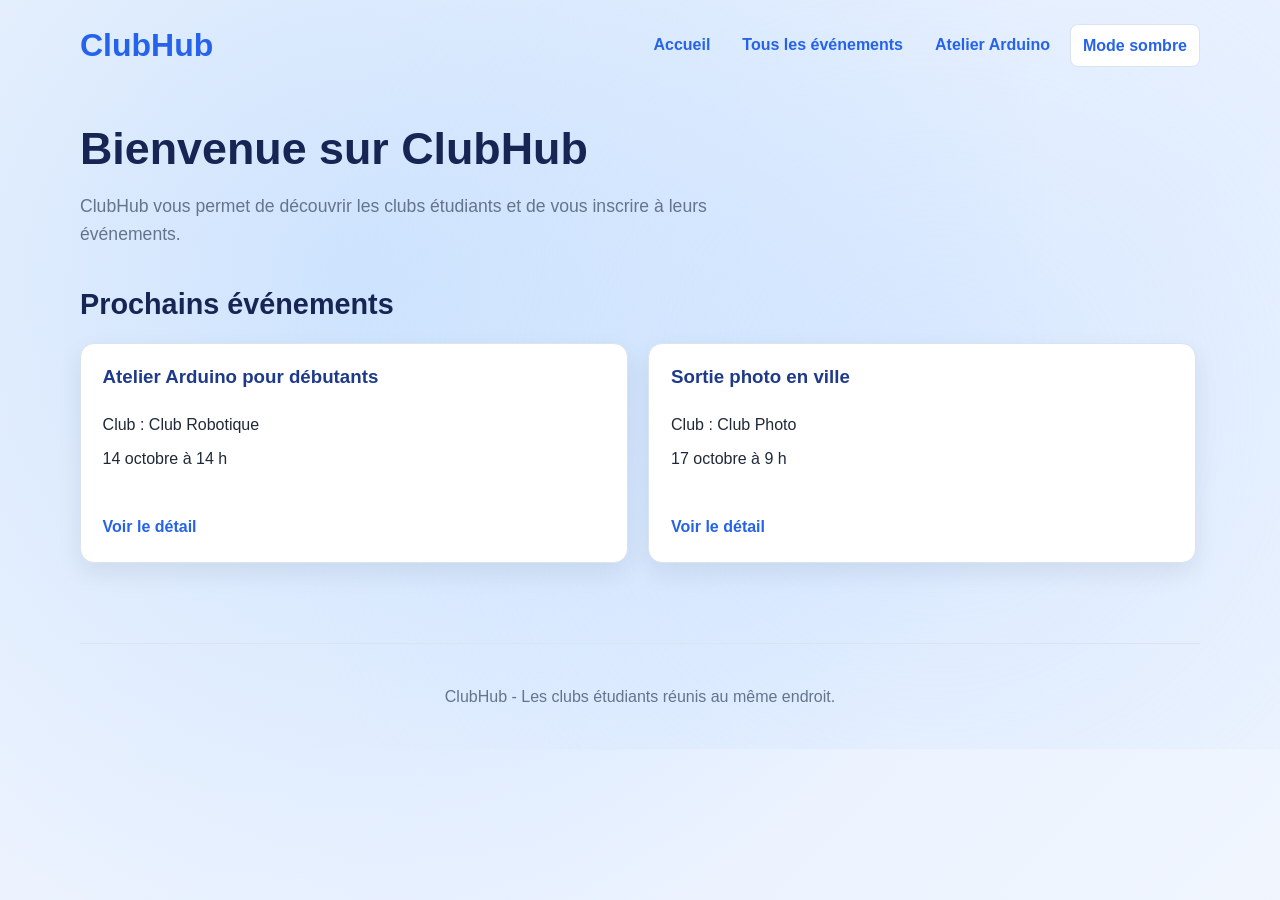
<file: index.html>
<!DOCTYPE html>
<html lang="fr">
<head>
    <meta charset="UTF-8">
    <meta name="viewport" content="width=device-width, initial-scale=1.0">
    <link rel="stylesheet" href="css/style.css">
    <script>
        (() => {
            const theme = localStorage.getItem('clubhub-theme');
            if (theme === 'dark') document.documentElement.dataset.theme = 'dark';
        })();
    </script>
    <title>ClubHub - Accueil</title>
</head>
<body>
    <header>
        <h1>ClubHub </h1>
        <nav>
            <ul>
                <li><a href="index.html">Accueil</a></li>
                <li><a href="evenements.html">Tous les événements</a></li>
                <li><a href="evenement.html">Atelier Arduino</a></li>
                <li><button class="theme-toggle" type="button">Mode sombre</button></li>
            </ul>
        </nav>
    </header>

    <main>
        <h1>Bienvenue sur ClubHub</h1>
        <p>ClubHub vous permet de découvrir les clubs étudiants et de vous inscrire à leurs événements.</p>

        <section>
            <h2 id="prochains-evenements">Prochains événements</h2>
            <article>
                <h3>Atelier Arduino pour débutants</h3>
                <p>Club : Club Robotique</p>
                <p><time datetime="2026-10-14T14:00">14 octobre à 14 h</time></p>
                <a href="evenement.html">Voir le détail</a>
            </article>
            <article>
                <h3>Sortie photo en ville</h3>
                <p>Club : Club Photo</p>
                <p><time datetime="2026-10-17T09:00">17 octobre à 9 h</time></p>
                <a href="evenement.html">Voir le détail</a>
            </article>
        </section>
    </main>

    <footer>
        <p>ClubHub - Les clubs étudiants réunis au même endroit.</p>
    </footer>
    <script src="js/app.js" defer></script>
</body>
</html>
</file>
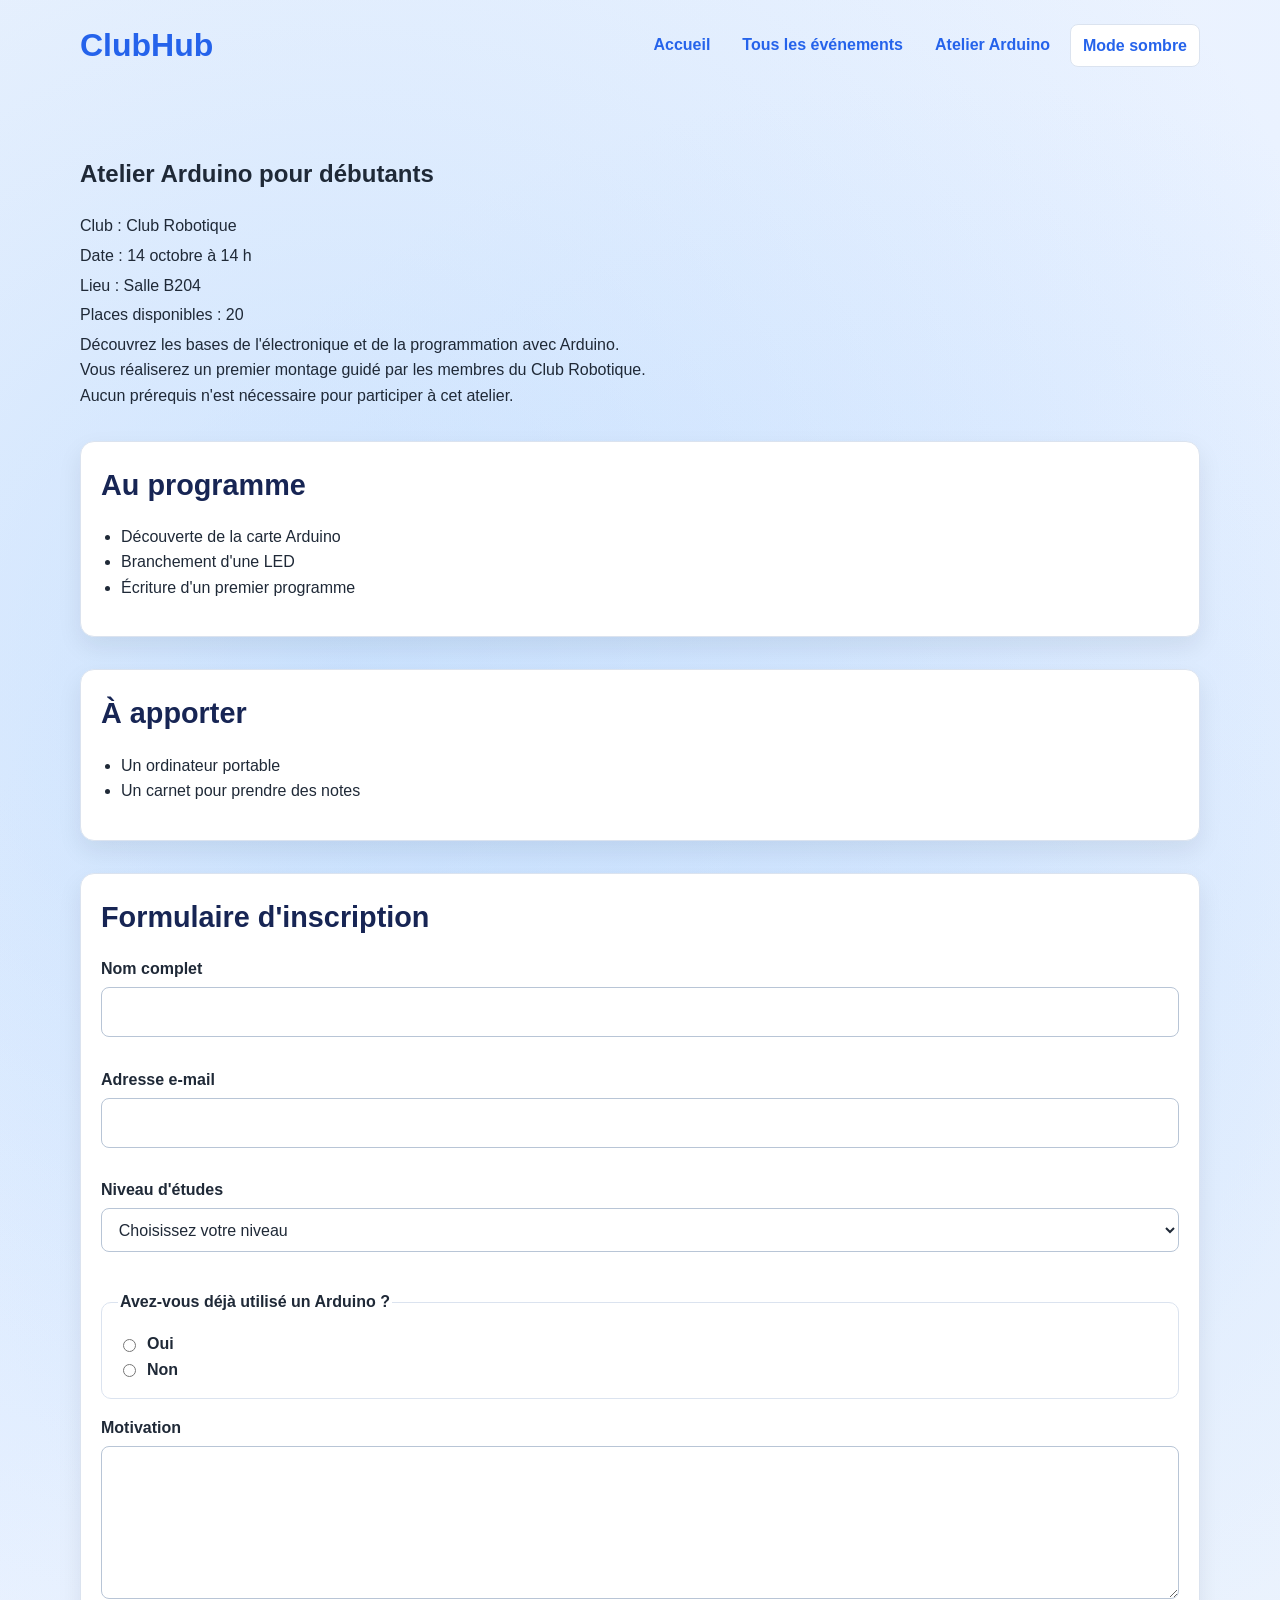
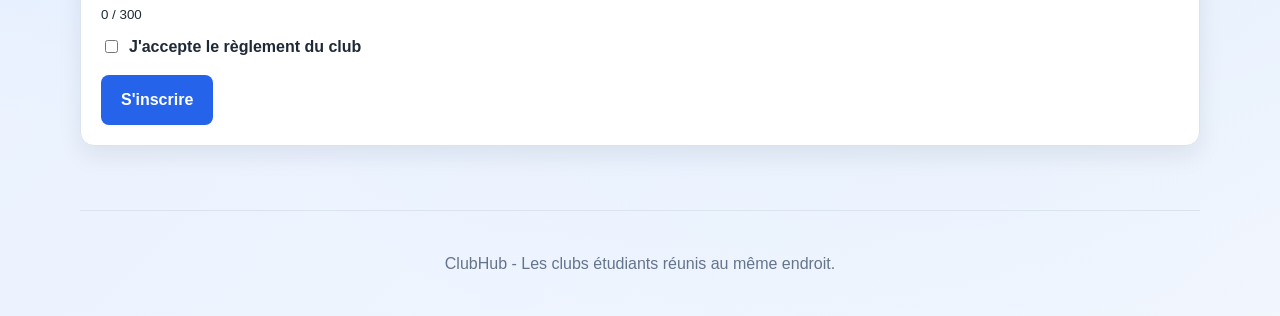
<file: evenement.html>
<!DOCTYPE html>
<html lang="fr">
<head>
    <meta charset="UTF-8">
    <meta name="viewport" content="width=device-width, initial-scale=1.0">
    <link rel="stylesheet" href="css/style.css">
    <script>
        (() => {
            const theme = localStorage.getItem('clubhub-theme');
            if (theme === 'dark') document.documentElement.dataset.theme = 'dark';
        })();
    </script>
    <title>ClubHub - Atelier Arduino</title>
</head>
<body>
    <header>
        <h1>ClubHub</h1>
        <nav>
            <ul>
                <li><a href="index.html">Accueil</a></li>
                <li><a href="evenements.html">Tous les événements</a></li>
                <li><a href="evenement.html">Atelier Arduino</a></li>
                <li><button class="theme-toggle" type="button">Mode sombre</button></li>
            </ul>
        </nav>
    </header>

    <main>
        <article>
            <h1>Atelier Arduino pour débutants</h1>
            <p>Club : Club Robotique</p>
            <p>Date : <time datetime="2026-10-14T14:00">14 octobre à 14 h</time></p>
            <p>Lieu : Salle B204</p>
            <p>Places disponibles : 20</p>

            <p>Découvrez les bases de l'électronique et de la programmation avec Arduino.<br>
                Vous réaliserez un premier montage guidé par les membres du Club Robotique.<br>
                Aucun prérequis n'est nécessaire pour participer à cet atelier.</p>

            <section>
                <h2 id="programme">Au programme</h2>
                <ul>
                    <li>Découverte de la carte Arduino</li>
                    <li>Branchement d'une LED</li>
                    <li>Écriture d'un premier programme</li>
                </ul>
            </section>

            <section>
                <h2 id="apporter">À apporter</h2>
                <ul>
                    <li>Un ordinateur portable</li>
                    <li>Un carnet pour prendre des notes</li>
                </ul>
            </section>

            <section aria-labelledby="inscription">
                <h2 id="inscription">Formulaire d'inscription</h2>
                <form id="inscription-form" action="inscription.php" method="post" novalidate>
                    <p>
                        <label for="nom-complet">Nom complet</label>
                        <input type="text" id="nom-complet" name="nom_complet" minlength="3" required aria-describedby="nom-error">
                        <small id="nom-error" class="field-error"></small>
                    </p>
                    <p>
                        <label for="email">Adresse e-mail</label>
                        <input type="email" id="email" name="email" required aria-describedby="email-error">
                        <small id="email-error" class="field-error"></small>
                    </p>
                    <p>
                        <label for="niveau">Niveau d'études</label>
                        <select id="niveau" name="niveau" required aria-describedby="niveau-error">
                            <option value="">Choisissez votre niveau</option>
                            <option value="1re-annee">1re année</option>
                            <option value="2e-annee">2e année</option>
                            <option value="3e-annee">3e année</option>
                        </select>
                        <small id="niveau-error" class="field-error"></small>
                    </p>
                    <fieldset>
                        <legend>Avez-vous déjà utilisé un Arduino ?</legend>
                        <p>
                            <input type="radio" id="arduino-oui" name="a_deja_utilise_arduino" value="oui">
                            <label for="arduino-oui">Oui</label>
                        </p>
                        <p>
                            <input type="radio" id="arduino-non" name="a_deja_utilise_arduino" value="non">
                            <label for="arduino-non">Non</label>
                        </p>
                    </fieldset>
                    <p>
                        <label for="motivation">Motivation</label>
                        <textarea id="motivation" name="motivation" rows="5" cols="40" maxlength="300" aria-describedby="motivation-count"></textarea>
                        <small id="motivation-count">0 / 300</small>
                    </p>
                    <p>
                        <input type="checkbox" id="reglement" name="accepte_reglement" value="oui" required aria-describedby="reglement-error">
                        <label for="reglement">J'accepte le règlement du club</label>
                        <small id="reglement-error" class="field-error"></small>
                    </p>
                    <button type="submit">S'inscrire</button>
                    <p class="form-success" hidden>Votre inscription est validée. Merci !</p>
                </form>
            </section>
        </article>
    </main>

    <footer>
        <p>ClubHub - Les clubs étudiants réunis au même endroit.</p>
    </footer>
    <script src="js/app.js" defer></script>
</body>
</html>
</file>
<file: css/style.css>
:root {
    --color-primary: #2563eb;
    --color-primary-dark: #1d4ed8;
    --color-background: #f4f7fb;
    --color-surface: #ffffff;
    --color-text: #1f2937;
    --color-muted: #64748b;
    --color-border: #dbe3ef;
    --color-shadow: 0 10px 25px rgba(15, 23, 42, 0.08);
    --radius: 14px;
}

[data-theme="dark"] {
    --color-primary: #93c5fd;
    --color-primary-dark: #bfdbfe;
    --color-background: #0f172a;
    --color-surface: #1e293b;
    --color-text: #e2e8f0;
    --color-muted: #cbd5e1;
    --color-border: #475569;
    --color-shadow: 0 10px 25px rgba(0, 0, 0, 0.3);
}

@view-transition {
    navigation: auto;
}

::view-transition-old(root),
::view-transition-new(root) {
    animation-duration: 360ms;
    animation-timing-function: ease-out;
}

::view-transition-old(root) {
    animation-name: page-out;
}

::view-transition-new(root) {
    animation-name: page-in;
}

* {
    box-sizing: border-box;
}

[hidden] {
    display: none !important;
}

html {
    scroll-behavior: smooth;
}

body {
    margin: 0;
    min-width: 320px;
    color: var(--color-text);
    background:
        radial-gradient(circle at 15% 20%, rgba(147, 197, 253, 0.35), transparent 32%),
        radial-gradient(circle at 85% 75%, rgba(191, 219, 254, 0.4), transparent 30%),
        linear-gradient(
            135deg,
            #f4f7fb 0%,
            #eaf2ff 35%,
            #f8fafc 65%,
            #e0ecff 100%
        );
    background-size: 180% 180%, 180% 180%, 300% 300%;
    background-position: 0% 0%, 100% 100%, 0% 50%;
    animation:
        page-in 420ms ease-out both,
        background-flow 18s ease-in-out infinite;
}

[data-theme="dark"] body {
    background: var(--color-background);
}

@keyframes page-in {
    from {
        opacity: 0;
        transform: translateY(0.75rem);
    }

    to {
        opacity: 1;
        transform: translateY(0);
    }
}

@keyframes page-out {
    from {
        opacity: 1;
        transform: translateY(0);
    }

    to {
        opacity: 0;
        transform: translateY(-0.5rem);
    }
}

@keyframes background-flow {
    0% {
        background-position: 0% 0%, 100% 100%, 0% 50%;
    }

    50% {
        background-position: 100% 50%, 0% 50%, 100% 50%;
    }

    100% {
        background-position: 0% 0%, 100% 100%, 0% 50%;
    }
}

@media (prefers-reduced-motion: reduce) {
    body {
        animation: none;
    }

    ::view-transition-old(root),
    ::view-transition-new(root) {
        animation: none;
    }
}

body {
    font-family: Arial, Helvetica, sans-serif;
    font-size: 1rem;
    line-height: 1.6;
}

header,
main,
footer {
    width: min(1120px, calc(100% - 2rem));
    margin-inline: auto;
}

header {
    display: flex;
    align-items: center;
    justify-content: space-between;
    gap: 1.5rem;
    padding: 1.25rem 0;
    /* background-color: var(--color-primary-dark); */
}

header h1 {
    margin: 0;
    color: var(--color-primary);
    font-size: clamp(1.5rem, 3vw, 2rem);
}

nav ul {
    display: flex;
    flex-wrap: wrap;
    justify-content: flex-end;
    gap: 0.5rem;
    margin: 0;
    padding: 0;
    list-style: none;
}

nav a,
a {
    color: var(--color-primary);
    font-weight: 700;
    text-decoration: none;
}

nav a {
    display: block;
    padding: 0.5rem 0.75rem;
    border-radius: 8px;
}

nav a:hover,
nav a:focus-visible,
a:hover,
a:focus-visible {
    color: var(--color-primary-dark);
    text-decoration: underline;
}

.theme-toggle,
.favorite-toggle {
    border: 1px solid var(--color-border);
    border-radius: 8px;
    color: var(--color-primary);
    background: var(--color-surface);
    cursor: pointer;
    font: inherit;
    font-weight: 700;
}

.theme-toggle {
    padding: 0.5rem 0.75rem;
}

.event-controls {
    display: grid;
    grid-template-columns: auto minmax(12rem, 1fr) auto minmax(12rem, 1fr);
    align-items: center;
    gap: 0.75rem;
    padding: 1rem;
    border: 1px solid var(--color-border);
    border-radius: var(--radius);
    background: var(--color-surface);
}

.event-controls input,
.event-controls select {
    min-width: 0;
    padding: 0.65rem;
    border: 1px solid var(--color-border);
    border-radius: 8px;
    color: var(--color-text);
    background: var(--color-surface);
    font: inherit;
}

.checkbox-label {
    grid-column: 1 / -1;
}

.favorite-toggle {
    align-self: flex-end;
    padding: 0.25rem 0.55rem;
    color: #f59e0b;
    font-size: 1.5rem;
    line-height: 1;
}

.results-count {
    color: var(--color-muted);
    font-weight: 700;
}

.empty-message {
    padding: 1rem;
    border: 1px solid var(--color-border);
    border-radius: var(--radius);
    background: var(--color-surface);
}

.field-error {
    min-height: 1.2em;
    color: #b91c1c;
    font-weight: 700;
}

.is-invalid {
    border-color: #dc2626 !important;
}

.form-success {
    padding: 0.75rem;
    border-radius: 8px;
    color: #166534;
    background: #dcfce7;
    font-weight: 700;
}

.is-near-limit {
    color: #b45309;
    font-weight: 700;
}

[data-theme="dark"] th,
[data-theme="dark"] tr:nth-child(even),
[data-theme="dark"] #inscription-form input:not([type="radio"]):not([type="checkbox"]),
[data-theme="dark"] #inscription-form select,
[data-theme="dark"] #inscription-form textarea {
    color: var(--color-text);
    background: #334155;
}

nav a:hover,
nav a:focus-visible {
    background: #dbeafe;
    text-decoration: none;
}

main {
    padding: 2rem 0 4rem;
}

main > h1 {
    margin: 0 0 0.75rem;
    color: #172554;
    font-size: clamp(1.8rem, 4vw, 2.8rem);
    line-height: 1.15;
}

main > p {
    max-width: 720px;
    color: var(--color-muted);
    font-size: 1.1rem;
}

section,
main > article,
main > figure {
    margin-top: 2rem;
}

section h2 {
    margin-bottom: 1rem;
    color: #172554;
    font-size: clamp(1.35rem, 3vw, 1.8rem);
}

section article {
    display: inline-flex;
    width: calc(50% - 0.75rem);
    min-height: 220px;
    margin: 0 1rem 1rem 0;
    padding: 1.35rem;
    vertical-align: top;
    flex-direction: column;
    align-items: flex-start;
    border: 1px solid var(--color-border);
    border-radius: var(--radius);
    background: var(--color-surface);
    box-shadow: var(--color-shadow);
}

section article:nth-of-type(even) {
    margin-right: 0;
}

article h3 {
    margin-top: 0;
    color: #1e3a8a;
    line-height: 1.3;
}

article p {
    margin: 0.25rem 0;
}

section article a {
    margin-top: auto;
    padding-top: 0.75rem;
}

table {
    width: 100%;
    border-collapse: collapse;
    overflow: hidden;
    border: 1px solid var(--color-border);
    border-radius: var(--radius);
    background: var(--color-surface);
    box-shadow: var(--color-shadow);
}

caption {
    margin-bottom: 0.75rem;
    color: var(--color-muted);
    font-weight: 700;
    text-align: left;
}

th,
td {
    padding: 0.85rem 1rem;
    border: 1px solid var(--color-border);
    text-align: left;
}

th {
    color: #172554;
    background: #dbeafe;
}

tr:nth-child(even) {
    background: #f8fafc;
}

figure {
    padding: 1rem;
    border: 1px solid var(--color-border);
    border-radius: var(--radius);
    background: var(--color-surface);
    box-shadow: var(--color-shadow);
}

figure img {
    display: block;
    width: min(100%, 640px);
    height: auto;
    margin-inline: auto;
    border-radius: 10px;
}

figcaption {
    margin-top: 0.75rem;
    color: var(--color-muted);
    text-align: center;
}

ul {
    padding-left: 1.25rem;
}

article section {
    padding: 1.25rem;
    border: 1px solid var(--color-border);
    border-radius: var(--radius);
    background: var(--color-surface);
    box-shadow: var(--color-shadow);
}

#programme,
#apporter,
#inscription,
#liste-evenements,
#recapitulatif-evenements,
#prochains-evenements {
    margin-top: 0;
}

#inscription-form {
    display: grid;
    gap: 0.5rem;
}

#inscription-form p {
    display: grid;
    gap: 0.35rem;
    margin: 0;
}

#inscription-form label,
#inscription-form legend {
    font-weight: 700;
}

#inscription-form input:not([type="radio"]):not([type="checkbox"]),
#inscription-form select,
#inscription-form textarea {
    width: 100%;
    padding: 0.7rem 0.8rem;
    border: 1px solid #b8c5d6;
    border-radius: 8px;
    color: var(--color-text);
    background: #fff;
    font: inherit;
}

#inscription-form input:focus,
#inscription-form select:focus,
#inscription-form textarea:focus {
    outline: 3px solid rgba(37, 99, 235, 0.2);
    border-color: var(--color-primary);
}

#inscription-form fieldset {
    margin: 0.5rem 0;
    padding: 1rem;
    border: 1px solid var(--color-border);
    border-radius: 10px;
}

#inscription-form fieldset p,
#inscription-form p:has(input[type="checkbox"]) {
    display: flex;
    align-items: center;
    gap: 0.5rem;
}

#inscription-form button {
    width: fit-content;
    margin-top: 0.5rem;
    padding: 0.75rem 1.25rem;
    border: 0;
    border-radius: 8px;
    color: #fff;
    background: var(--color-primary);
    cursor: pointer;
    font: inherit;
    font-weight: 700;
}

#inscription-form button:hover,
#inscription-form button:focus-visible {
    background: var(--color-primary-dark);
}

footer {
    padding: 1.5rem 0;
    border-top: 1px solid var(--color-border);
    color: var(--color-muted);
    text-align: center;
}

@media (max-width: 700px) {
    header {
        align-items: flex-start;
        flex-direction: column;
        gap: 0.75rem;
    }

    nav ul {
        justify-content: flex-start;
    }

    main {
        padding-top: 1rem;
    }

    section article {
        display: flex;
        width: 100%;
        margin-right: 0;
    }

    table {
        display: block;
        overflow-x: auto;
        white-space: nowrap;
    }

    th,
    td {
        padding: 0.7rem;
    }
}

@media (max-width: 420px) {
    header,
    main,
    footer {
        width: min(100% - 1.25rem, 1120px);
    }

    nav a {
        padding: 0.4rem 0.55rem;
        font-size: 0.9rem;
    }

    article section,
    figure,
    section article {
        padding: 1rem;
    }
}
</file>
